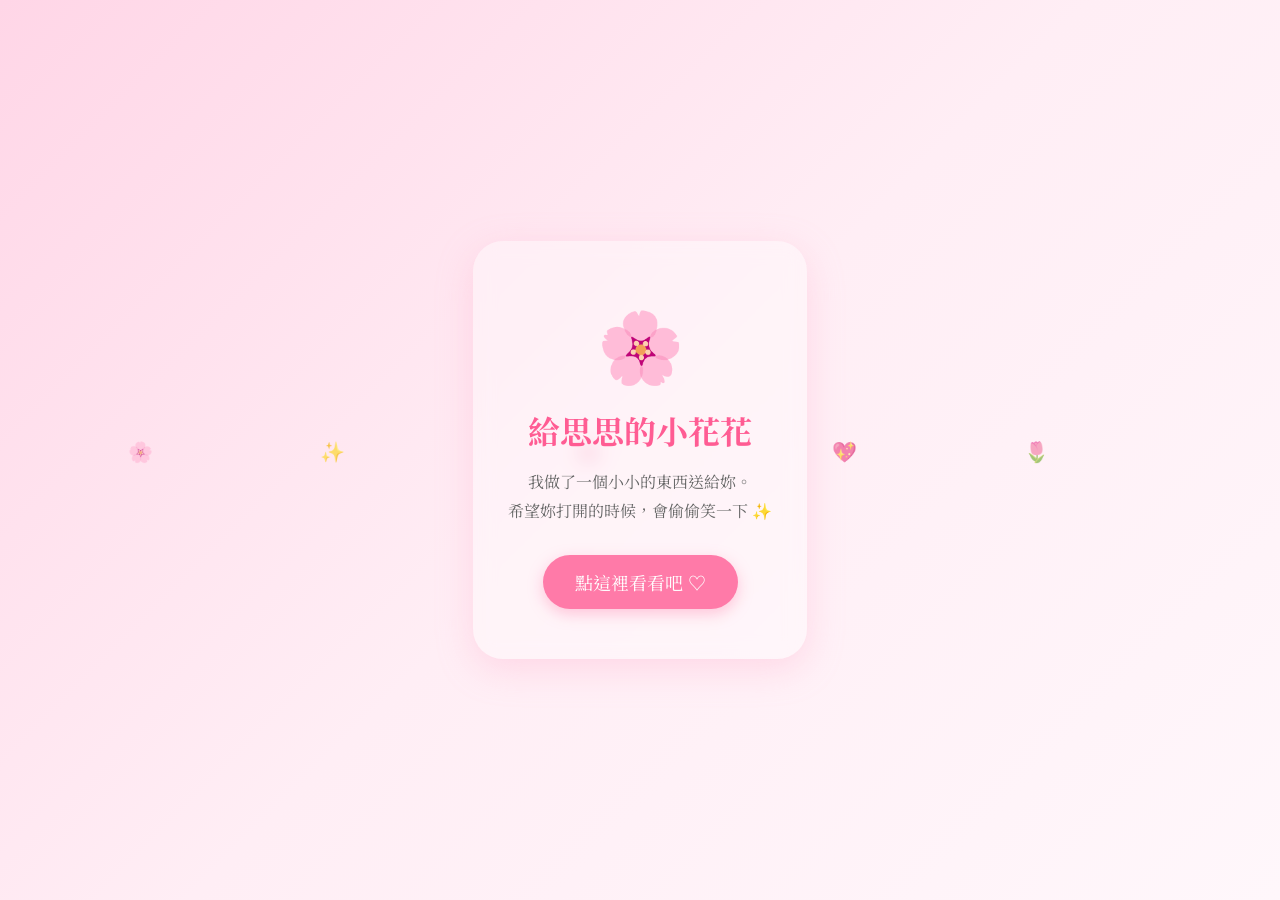
<file: index.html>
<!DOCTYPE html>
<html lang="zh-Hant">
<head>
    <meta charset="utf-8">
    <meta http-equiv="X-UA-Compatible" content="IE=edge">
    <title>給思思的一份小驚喜 ✨</title>

    <meta name="viewport" content="width=device-width, initial-scale=1">

    <!-- Font -->
    <link href="https://fonts.googleapis.com/css2?family=Noto+Serif+TC:wght@400;600&display=swap" rel="stylesheet">

    <style>
        *{
            margin:0;
            padding:0;
            box-sizing:border-box;
        }

        body{
            width:100%;
            height:100vh;
            display:flex;
            justify-content:center;
            align-items:center;
            background: linear-gradient(135deg, #ffd6e7, #ffeef5, #fff7fb);
            overflow:hidden;
            font-family: 'Noto Serif TC', serif;
        }

        .container{
            text-align:center;
            background: rgba(255,255,255,0.35);
            backdrop-filter: blur(10px);
            padding:50px 35px;
            border-radius:30px;
            box-shadow: 0 10px 35px rgba(255, 170, 200, 0.35);
            animation: fadeIn 1.5s ease;
        }

        .flower{
            font-size:70px;
            animation: float 3s ease-in-out infinite;
        }

        h1{
            color:#ff5c93;
            margin-top:15px;
            font-size:32px;
        }

        p{
            color:#666;
            margin-top:15px;
            font-size:16px;
            line-height:1.8;
        }

        .button{
            display:inline-block;
            margin-top:30px;
            padding:14px 32px;
            border-radius:50px;
            text-decoration:none;
            background:#ff7aa8;
            color:white;
            font-size:18px;
            transition:0.3s;
            box-shadow:0 5px 15px rgba(255,122,168,0.4);
        }

        .button:hover{
            transform:scale(1.08);
            background:#ff5c93;
        }

        @keyframes float{
            0%{
                transform:translateY(0px);
            }
            50%{
                transform:translateY(-10px);
            }
            100%{
                transform:translateY(0px);
            }
        }

        @keyframes fadeIn{
            from{
                opacity:0;
                transform:translateY(20px);
            }
            to{
                opacity:1;
                transform:translateY(0);
            }
        }

        .sparkle{
            position:absolute;
            font-size:20px;
            animation:sparkle 4s linear infinite;
            opacity:0.7;
        }

        @keyframes sparkle{
            0%{
                transform:translateY(100vh) scale(0.5);
                opacity:0;
            }
            30%{
                opacity:1;
            }
            100%{
                transform:translateY(-20vh) scale(1.2);
                opacity:0;
            }
        }
    </style>
</head>

<body>

    <!-- efek bunga -->
    <div class="sparkle" style="left:10%; animation-delay:0s;">🌸</div>
    <div class="sparkle" style="left:25%; animation-delay:1s;">✨</div>
    <div class="sparkle" style="left:45%; animation-delay:2s;">🌸</div>
    <div class="sparkle" style="left:65%; animation-delay:0.5s;">💖</div>
    <div class="sparkle" style="left:80%; animation-delay:1.5s;">🌷</div>

    <div class="container">
        <div class="flower">🌸</div>

        <h1>給思思的小花花</h1>

        <p>
            我做了一個小小的東西送給妳。<br>
            希望妳打開的時候，會偷偷笑一下 ✨
        </p>

        <a href="content2.html" class="button">
            點這裡看看吧 ♡
        </a>
    </div>

</body>
</html>
</file>
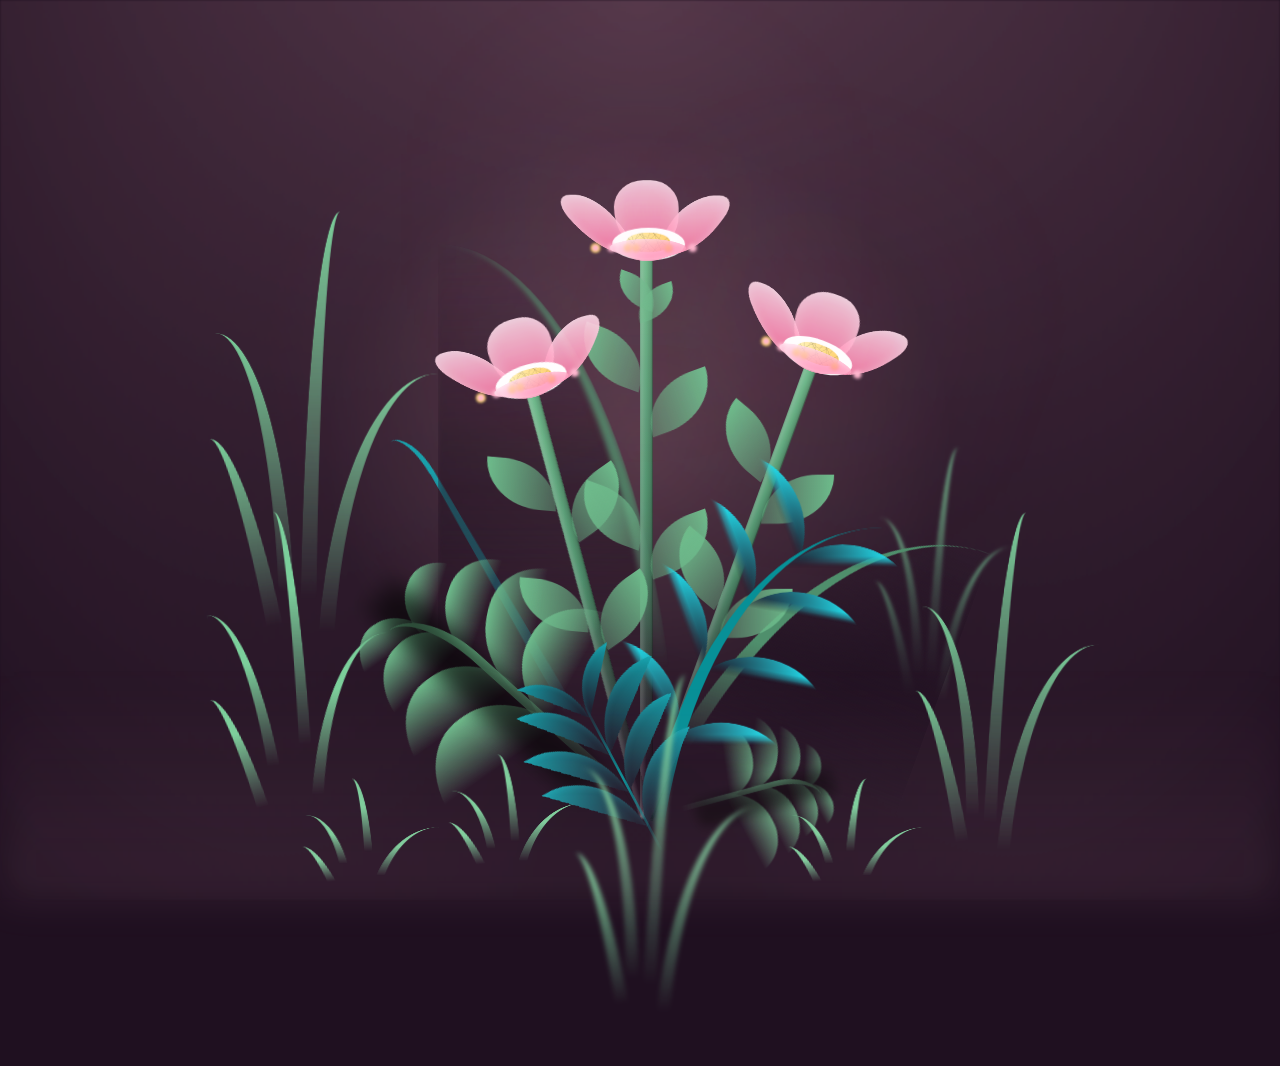
<file: content2.html>
<!DOCTYPE html>
<html lang="zh-Hant">
<head>
    <meta charset="UTF-8">
    <meta http-equiv="X-UA-Compatible" content="IE=edge">
    <meta name="viewport" content="width=device-width, initial-scale=1.0">
    <link rel="stylesheet" href="css.css">
    <title>思思的小花花:3</title>
</head>
<body class="not-loaded">
  <!-- Source code bunganya: https://codepen.io/mdusmanansari/pen/BamepLe -->
    <div class="night"></div>
    <div class="message-box">
          <audio id="bgm" loop>
    <source src="foryou.mp3" type="audio/mp3">
</audio>
</div>
    <div class="flowers">
      <div class="flower flower--1">
        <div class="flower__leafs flower__leafs--1">
          <div class="flower__leaf flower__leaf--1"></div>
          <div class="flower__leaf flower__leaf--2"></div>
          <div class="flower__leaf flower__leaf--3"></div>
          <div class="flower__leaf flower__leaf--4"></div>
          <div class="flower__white-circle"></div>
  
          <div class="flower__light flower__light--1"></div>
          <div class="flower__light flower__light--2"></div>
          <div class="flower__light flower__light--3"></div>
          <div class="flower__light flower__light--4"></div>
          <div class="flower__light flower__light--5"></div>
          <div class="flower__light flower__light--6"></div>
          <div class="flower__light flower__light--7"></div>
          <div class="flower__light flower__light--8"></div>
  
        </div>
        <div class="flower__line">
          <div class="flower__line__leaf flower__line__leaf--1"></div>
          <div class="flower__line__leaf flower__line__leaf--2"></div>
          <div class="flower__line__leaf flower__line__leaf--3"></div>
          <div class="flower__line__leaf flower__line__leaf--4"></div>
          <div class="flower__line__leaf flower__line__leaf--5"></div>
          <div class="flower__line__leaf flower__line__leaf--6"></div>
        </div>
      </div>
 
  <div class="stars"></div>
      <div class="flower flower--2">
        <div class="flower__leafs flower__leafs--2">
          <div class="flower__leaf flower__leaf--1"></div>
          <div class="flower__leaf flower__leaf--2"></div>
          <div class="flower__leaf flower__leaf--3"></div>
          <div class="flower__leaf flower__leaf--4"></div>
          <div class="flower__white-circle"></div>
  
          <div class="flower__light flower__light--1"></div>
          <div class="flower__light flower__light--2"></div>
          <div class="flower__light flower__light--3"></div>
          <div class="flower__light flower__light--4"></div>
          <div class="flower__light flower__light--5"></div>
          <div class="flower__light flower__light--6"></div>
          <div class="flower__light flower__light--7"></div>
          <div class="flower__light flower__light--8"></div>
  
        </div>
        <div class="flower__line">
          <div class="flower__line__leaf flower__line__leaf--1"></div>
          <div class="flower__line__leaf flower__line__leaf--2"></div>
          <div class="flower__line__leaf flower__line__leaf--3"></div>
          <div class="flower__line__leaf flower__line__leaf--4"></div>
        </div>
      </div>
  
      <div class="flower flower--3">
        <div class="flower__leafs flower__leafs--3">
          <div class="flower__leaf flower__leaf--1"></div>
          <div class="flower__leaf flower__leaf--2"></div>
          <div class="flower__leaf flower__leaf--3"></div>
          <div class="flower__leaf flower__leaf--4"></div>
          <div class="flower__white-circle"></div>
  
          <div class="flower__light flower__light--1"></div>
          <div class="flower__light flower__light--2"></div>
          <div class="flower__light flower__light--3"></div>
          <div class="flower__light flower__light--4"></div>
          <div class="flower__light flower__light--5"></div>
          <div class="flower__light flower__light--6"></div>
          <div class="flower__light flower__light--7"></div>
          <div class="flower__light flower__light--8"></div>
  
        </div>
        <div class="flower__line">
          <div class="flower__line__leaf flower__line__leaf--1"></div>
          <div class="flower__line__leaf flower__line__leaf--2"></div>
          <div class="flower__line__leaf flower__line__leaf--3"></div>
          <div class="flower__line__leaf flower__line__leaf--4"></div>
        </div>
      </div>
  
      <div class="grow-ans" style="--d:1.2s">
        <div class="flower__g-long">
          <div class="flower__g-long__top"></div>
          <div class="flower__g-long__bottom"></div>
        </div>
      </div>
  
      <div class="growing-grass">
        <div class="flower__grass flower__grass--1">
          <div class="flower__grass--top"></div>
          <div class="flower__grass--bottom"></div>
          <div class="flower__grass__leaf flower__grass__leaf--1"></div>
          <div class="flower__grass__leaf flower__grass__leaf--2"></div>
          <div class="flower__grass__leaf flower__grass__leaf--3"></div>
          <div class="flower__grass__leaf flower__grass__leaf--4"></div>
          <div class="flower__grass__leaf flower__grass__leaf--5"></div>
          <div class="flower__grass__leaf flower__grass__leaf--6"></div>
          <div class="flower__grass__leaf flower__grass__leaf--7"></div>
          <div class="flower__grass__leaf flower__grass__leaf--8"></div>
          <div class="flower__grass__overlay"></div>
        </div>
      </div>
  
      <div class="growing-grass">
        <div class="flower__grass flower__grass--2">
          <div class="flower__grass--top"></div>
          <div class="flower__grass--bottom"></div>
          <div class="flower__grass__leaf flower__grass__leaf--1"></div>
          <div class="flower__grass__leaf flower__grass__leaf--2"></div>
          <div class="flower__grass__leaf flower__grass__leaf--3"></div>
          <div class="flower__grass__leaf flower__grass__leaf--4"></div>
          <div class="flower__grass__leaf flower__grass__leaf--5"></div>
          <div class="flower__grass__leaf flower__grass__leaf--6"></div>
          <div class="flower__grass__leaf flower__grass__leaf--7"></div>
          <div class="flower__grass__leaf flower__grass__leaf--8"></div>
          <div class="flower__grass__overlay"></div>
        </div>
      </div>
  
      <div class="grow-ans" style="--d:2.4s">
        <div class="flower__g-right flower__g-right--1">
          <div class="leaf"></div>
        </div>
      </div>
  
      <div class="grow-ans" style="--d:2.8s">
        <div class="flower__g-right flower__g-right--2">
          <div class="leaf"></div>
        </div>
      </div>
  
      <div class="grow-ans" style="--d:2.8s">
        <div class="flower__g-front">
          <div class="flower__g-front__leaf-wrapper flower__g-front__leaf-wrapper--1">
            <div class="flower__g-front__leaf"></div>
          </div>
          <div class="flower__g-front__leaf-wrapper flower__g-front__leaf-wrapper--2">
            <div class="flower__g-front__leaf"></div>
          </div>
          <div class="flower__g-front__leaf-wrapper flower__g-front__leaf-wrapper--3">
            <div class="flower__g-front__leaf"></div>
          </div>
          <div class="flower__g-front__leaf-wrapper flower__g-front__leaf-wrapper--4">
            <div class="flower__g-front__leaf"></div>
          </div>
          <div class="flower__g-front__leaf-wrapper flower__g-front__leaf-wrapper--5">
            <div class="flower__g-front__leaf"></div>
          </div>
          <div class="flower__g-front__leaf-wrapper flower__g-front__leaf-wrapper--6">
            <div class="flower__g-front__leaf"></div>
          </div>
          <div class="flower__g-front__leaf-wrapper flower__g-front__leaf-wrapper--7">
            <div class="flower__g-front__leaf"></div>
          </div>
          <div class="flower__g-front__leaf-wrapper flower__g-front__leaf-wrapper--8">
            <div class="flower__g-front__leaf"></div>
          </div>
          <div class="flower__g-front__line"></div>
        </div>
      </div>
  
      <div class="grow-ans" style="--d:3.2s">
        <div class="flower__g-fr">
          <div class="leaf"></div>
          <div class="flower__g-fr__leaf flower__g-fr__leaf--1"></div>
          <div class="flower__g-fr__leaf flower__g-fr__leaf--2"></div>
          <div class="flower__g-fr__leaf flower__g-fr__leaf--3"></div>
          <div class="flower__g-fr__leaf flower__g-fr__leaf--4"></div>
          <div class="flower__g-fr__leaf flower__g-fr__leaf--5"></div>
          <div class="flower__g-fr__leaf flower__g-fr__leaf--6"></div>
          <div class="flower__g-fr__leaf flower__g-fr__leaf--7"></div>
          <div class="flower__g-fr__leaf flower__g-fr__leaf--8"></div>
        </div>
      </div>
  
      <div class="long-g long-g--0">
        <div class="grow-ans" style="--d:3s">
          <div class="leaf leaf--0"></div>
        </div>
        <div class="grow-ans" style="--d:2.2s">
          <div class="leaf leaf--1"></div>
        </div>
        <div class="grow-ans" style="--d:3.4s">
          <div class="leaf leaf--2"></div>
        </div>
        <div class="grow-ans" style="--d:3.6s">
          <div class="leaf leaf--3"></div>
        </div>
      </div>
  
      <div class="long-g long-g--1">
        <div class="grow-ans" style="--d:3.6s">
          <div class="leaf leaf--0"></div>
        </div>
        <div class="grow-ans" style="--d:3.8s">
          <div class="leaf leaf--1"></div>
        </div>
        <div class="grow-ans" style="--d:4s">
          <div class="leaf leaf--2"></div>
        </div>
        <div class="grow-ans" style="--d:4.2s">
          <div class="leaf leaf--3"></div>
        </div>
      </div>
  
      <div class="long-g long-g--2">
        <div class="grow-ans" style="--d:4s">
          <div class="leaf leaf--0"></div>
        </div>
        <div class="grow-ans" style="--d:4.2s">
          <div class="leaf leaf--1"></div>
        </div>
        <div class="grow-ans" style="--d:4.4s">
          <div class="leaf leaf--2"></div>
        </div>
        <div class="grow-ans" style="--d:4.6s">
          <div class="leaf leaf--3"></div>
        </div>
      </div>
  
      <div class="long-g long-g--3">
        <div class="grow-ans" style="--d:4s">
          <div class="leaf leaf--0"></div>
        </div>
        <div class="grow-ans" style="--d:4.2s">
          <div class="leaf leaf--1"></div>
        </div>
        <div class="grow-ans" style="--d:3s">
          <div class="leaf leaf--2"></div>
        </div>
        <div class="grow-ans" style="--d:3.6s">
          <div class="leaf leaf--3"></div>
        </div>
      </div>
  
      <div class="long-g long-g--4">
        <div class="grow-ans" style="--d:4s">
          <div class="leaf leaf--0"></div>
        </div>
        <div class="grow-ans" style="--d:4.2s">
          <div class="leaf leaf--1"></div>
        </div>
        <div class="grow-ans" style="--d:3s">
          <div class="leaf leaf--2"></div>
        </div>
        <div class="grow-ans" style="--d:3.6s">
          <div class="leaf leaf--3"></div>
        </div>
      </div>
  
      <div class="long-g long-g--5">
        <div class="grow-ans" style="--d:4s">
          <div class="leaf leaf--0"></div>
        </div>
        <div class="grow-ans" style="--d:4.2s">
          <div class="leaf leaf--1"></div>
        </div>
        <div class="grow-ans" style="--d:3s">
          <div class="leaf leaf--2"></div>
        </div>
        <div class="grow-ans" style="--d:3.6s">
          <div class="leaf leaf--3"></div>
        </div>
      </div>
  
      <div class="long-g long-g--6">
        <div class="grow-ans" style="--d:4.2s">
          <div class="leaf leaf--0"></div>
        </div>
        <div class="grow-ans" style="--d:4.4s">
          <div class="leaf leaf--1"></div>
        </div>
        <div class="grow-ans" style="--d:4.6s">
          <div class="leaf leaf--2"></div>
        </div>
        <div class="grow-ans" style="--d:4.8s">
          <div class="leaf leaf--3"></div>
        </div>
      </div>
  
      <div class="long-g long-g--7">
        <div class="grow-ans" style="--d:3s">
          <div class="leaf leaf--0"></div>
        </div>
        <div class="grow-ans" style="--d:3.2s">
          <div class="leaf leaf--1"></div>
        </div>
        <div class="grow-ans" style="--d:3.5s">
          <div class="leaf leaf--2"></div>
        </div>
        <div class="grow-ans" style="--d:3.6s">
          <div class="leaf leaf--3"></div>
        </div>
      </div>
    </div>
    <div class="message-box" id="messageBox">
    <p id="typing-text"></p>

    <button id="hideBtn">
        關掉訊息 🌸
    </button>
</div>

<button id="showBtn">
    💌 再看一次
</button>
    <script src="main.js"></script>
  </body>
</html>
</file>
<file: css.css>
*,
*::after,
*::before {
  padding: 0;
  margin: 0;
  box-sizing: border-box;
}

:root {
  --dark-color: #1f1020;
  --pink-main: #ff7aa8;
  --pink-light: #ffd6e7;
  --pink-glow: #ffb7cf;
  --green-stem: #6dbb8b;
  --green-dark: #4f8f6c;
}

body {
  display: flex;
  align-items: flex-end;
  justify-content: center;
  min-height: 100vh;
  background-color: var(--dark-color);
  overflow: hidden;
  perspective: 1000px;
}

.night {
  position: fixed;
  left: 50%;
  top: 0;
  transform: translateX(-50%);
  width: 100%;
  height: 100%;
  filter: blur(0.1vmin);
  background-image: radial-gradient(ellipse at top, transparent 0%, var(--dark-color)),
radial-gradient(ellipse at bottom, var(--dark-color), rgba(255, 183, 207, 0.35));
background:
radial-gradient(circle at center, rgba(255,182,193,0.18) 0%, transparent 40%),
radial-gradient(ellipse at top, transparent 0%, var(--dark-color)),
radial-gradient(ellipse at bottom, var(--dark-color), rgba(255, 183, 207, 0.35));
}
body::after{
  content:"";
  position:absolute;
  bottom:0;
  width:100%;
  height:25%;
  background:linear-gradient(to top,
    rgba(255,183,207,0.08),
    transparent);
  filter:blur(20px);
}
.stars{
  position:absolute;
  width:100%;
  height:100%;
  background-image:
    radial-gradient(2px 2px at 20% 30%, #fff, transparent),
    radial-gradient(2px 2px at 70% 20%, #ffd6e7, transparent),
    radial-gradient(1px 1px at 40% 70%, #fff, transparent),
    radial-gradient(2px 2px at 90% 40%, #ffb7cf, transparent),
    radial-gradient(1px 1px at 10% 80%, #fff, transparent);
  opacity:0.5;
}
.flowers {
  position: relative;
  transform: scale(0.9);
  transition: transform 2s ease;
}
.flowers.move-left{
  transform: translateX(-220px) scale(0.9);
}

.flower {
  position: absolute;
  bottom: 10vmin;
  transform-origin: bottom center;
  z-index: 10;
  --fl-speed: 0.8s;
}
.flower--1 {
  -webkit-animation: moving-flower-1 4s linear infinite;
          animation: moving-flower-1 4s linear infinite;
}
.flower--1 .flower__line {
  height: 70vmin;
  -webkit-animation-delay: 0.3s;
          animation-delay: 0.3s;
}
.flower--1 .flower__line__leaf--1 {
  -webkit-animation: blooming-leaf-right var(--fl-speed) 1.6s backwards;
          animation: blooming-leaf-right var(--fl-speed) 1.6s backwards;
}
.flower--1 .flower__line__leaf--2 {
  -webkit-animation: blooming-leaf-right var(--fl-speed) 1.4s backwards;
          animation: blooming-leaf-right var(--fl-speed) 1.4s backwards;
}
.flower--1 .flower__line__leaf--3 {
  -webkit-animation: blooming-leaf-left var(--fl-speed) 1.2s backwards;
          animation: blooming-leaf-left var(--fl-speed) 1.2s backwards;
}
.flower--1 .flower__line__leaf--4 {
  -webkit-animation: blooming-leaf-left var(--fl-speed) 1s backwards;
          animation: blooming-leaf-left var(--fl-speed) 1s backwards;
}
.flower--1 .flower__line__leaf--5 {
  -webkit-animation: blooming-leaf-right var(--fl-speed) 1.8s backwards;
          animation: blooming-leaf-right var(--fl-speed) 1.8s backwards;
}
.flower--1 .flower__line__leaf--6 {
  -webkit-animation: blooming-leaf-left var(--fl-speed) 2s backwards;
          animation: blooming-leaf-left var(--fl-speed) 2s backwards;
}
.flower--2 {
  left: 50%;
  transform: rotate(20deg);
  -webkit-animation: moving-flower-2 4s linear infinite;
          animation: moving-flower-2 4s linear infinite;
}
.flower--2 .flower__line {
  height: 60vmin;
  -webkit-animation-delay: 0.6s;
          animation-delay: 0.6s;
}
.flower--2 .flower__line__leaf--1 {
  -webkit-animation: blooming-leaf-right var(--fl-speed) 1.9s backwards;
          animation: blooming-leaf-right var(--fl-speed) 1.9s backwards;
}
.flower--2 .flower__line__leaf--2 {
  -webkit-animation: blooming-leaf-right var(--fl-speed) 1.7s backwards;
          animation: blooming-leaf-right var(--fl-speed) 1.7s backwards;
}
.flower--2 .flower__line__leaf--3 {
  -webkit-animation: blooming-leaf-left var(--fl-speed) 1.5s backwards;
          animation: blooming-leaf-left var(--fl-speed) 1.5s backwards;
}
.flower--2 .flower__line__leaf--4 {
  -webkit-animation: blooming-leaf-left var(--fl-speed) 1.3s backwards;
          animation: blooming-leaf-left var(--fl-speed) 1.3s backwards;
}
.flower--3 {
  left: 50%;
  transform: rotate(-15deg);
  -webkit-animation: moving-flower-3 4s linear infinite;
          animation: moving-flower-3 4s linear infinite;
}
.flower--3 .flower__line {
  -webkit-animation-delay: 0.9s;
          animation-delay: 0.9s;
}
.flower--3 .flower__line__leaf--1 {
  -webkit-animation: blooming-leaf-right var(--fl-speed) 2.5s backwards;
          animation: blooming-leaf-right var(--fl-speed) 2.5s backwards;
}
.flower--3 .flower__line__leaf--2 {
  -webkit-animation: blooming-leaf-right var(--fl-speed) 2.3s backwards;
          animation: blooming-leaf-right var(--fl-speed) 2.3s backwards;
}
.flower--3 .flower__line__leaf--3 {
  -webkit-animation: blooming-leaf-left var(--fl-speed) 2.1s backwards;
          animation: blooming-leaf-left var(--fl-speed) 2.1s backwards;
}
.flower--3 .flower__line__leaf--4 {
  -webkit-animation: blooming-leaf-left var(--fl-speed) 1.9s backwards;
          animation: blooming-leaf-left var(--fl-speed) 1.9s backwards;
}
.flower__leafs {
  position: relative;
  -webkit-animation: blooming-flower 2s backwards;
          animation: blooming-flower 2s backwards;
}
.flower__leafs--1 {
  -webkit-animation-delay: 1.1s;
          animation-delay: 1.1s;
}
.flower__leafs--2 {
  -webkit-animation-delay: 1.4s;
          animation-delay: 1.4s;
}
.flower__leafs--3 {
  -webkit-animation-delay: 1.7s;
          animation-delay: 1.7s;
}
.flower__leafs::after {
  content: "";
  position: absolute;
  left: 0;
  top: 0;
  transform: translate(-50%, -100%);
  width: 8vmin;
  height: 8vmin;
  background-color: var(--pink-glow);
  filter: blur(15vmin);
opacity:0.7;
}
.flower__leaf {
  position: absolute;
  bottom: 0;
  left: 50%;
  width: 8vmin;
  height: 11vmin;
  border-radius: 51% 49% 47% 53%/44% 45% 55% 69%;
  background-color: var(--pink-light);
background-image: linear-gradient(to top, var(--pink-main), var(--pink-light));
  transform-origin: bottom center;
  opacity: 0.9;
  box-shadow: inset 0 0 2vmin rgba(255, 255, 255, 0.5);
}
.flower__leaf--1 {
  transform: translate(-10%, 1%) rotateY(40deg) rotateX(-50deg);
}
.flower__leaf--2 {
  transform: translate(-50%, -4%) rotateX(40deg);
}
.flower__leaf--3 {
  transform: translate(-90%, 0%) rotateY(45deg) rotateX(50deg);
}
.flower__leaf--4 {
  width: 8vmin;
  height: 8vmin;
  transform-origin: bottom left;
  border-radius: 4vmin 10vmin 4vmin 4vmin;
  transform: translate(0%, 18%) rotateX(70deg) rotate(-43deg);
  background-image: linear-gradient(to top, var(--pink-main), var(--pink-light));
  z-index: 1;
  opacity: 0.8;
}
.flower__white-circle {
  position: absolute;
  left: -3.5vmin;
  top: -3vmin;
  width: 9vmin;
  height: 4vmin;
  border-radius: 50%;
  background-color: #fff;
}
.flower__white-circle::after {
  content: "";
  position: absolute;
  left: 50%;
  top: 45%;
  transform: translate(-50%, -50%);
  width: 60%;
  height: 60%;
  border-radius: inherit;
  background-image: repeating-linear-gradient(135deg, rgba(0, 0, 0, 0.03) 0px, rgba(0, 0, 0, 0.03) 1px, transparent 1px, transparent 12px), repeating-linear-gradient(45deg, rgba(0, 0, 0, 0.03) 0px, rgba(0, 0, 0, 0.03) 1px, transparent 1px, transparent 12px), repeating-linear-gradient(67.5deg, rgba(0, 0, 0, 0.03) 0px, rgba(0, 0, 0, 0.03) 1px, transparent 1px, transparent 12px), repeating-linear-gradient(135deg, rgba(0, 0, 0, 0.03) 0px, rgba(0, 0, 0, 0.03) 1px, transparent 1px, transparent 12px), repeating-linear-gradient(45deg, rgba(0, 0, 0, 0.03) 0px, rgba(0, 0, 0, 0.03) 1px, transparent 1px, transparent 12px), repeating-linear-gradient(112.5deg, rgba(0, 0, 0, 0.03) 0px, rgba(0, 0, 0, 0.03) 1px, transparent 1px, transparent 12px), repeating-linear-gradient(112.5deg, rgba(0, 0, 0, 0.03) 0px, rgba(0, 0, 0, 0.03) 1px, transparent 1px, transparent 12px), repeating-linear-gradient(45deg, rgba(0, 0, 0, 0.03) 0px, rgba(0, 0, 0, 0.03) 1px, transparent 1px, transparent 12px), repeating-linear-gradient(22.5deg, rgba(0, 0, 0, 0.03) 0px, rgba(0, 0, 0, 0.03) 1px, transparent 1px, transparent 12px), repeating-linear-gradient(45deg, rgba(0, 0, 0, 0.03) 0px, rgba(0, 0, 0, 0.03) 1px, transparent 1px, transparent 12px), repeating-linear-gradient(22.5deg, rgba(0, 0, 0, 0.03) 0px, rgba(0, 0, 0, 0.03) 1px, transparent 1px, transparent 12px), repeating-linear-gradient(135deg, rgba(0, 0, 0, 0.03) 0px, rgba(0, 0, 0, 0.03) 1px, transparent 1px, transparent 12px), repeating-linear-gradient(157.5deg, rgba(0, 0, 0, 0.03) 0px, rgba(0, 0, 0, 0.03) 1px, transparent 1px, transparent 12px), repeating-linear-gradient(67.5deg, rgba(0, 0, 0, 0.03) 0px, rgba(0, 0, 0, 0.03) 1px, transparent 1px, transparent 12px), repeating-linear-gradient(67.5deg, rgba(0, 0, 0, 0.03) 0px, rgba(0, 0, 0, 0.03) 1px, transparent 1px, transparent 12px), linear-gradient(90deg, #fff4b8, #ffd36e);
}
.flower__line {
  height: 55vmin;
  width: 1.5vmin;
  background-image: linear-gradient(to left, rgba(0, 0, 0, 0.2), transparent, rgba(255, 255, 255, 0.2)), linear-gradient(to top, transparent 10%, var(--green-dark), var(--green-stem));
  box-shadow: inset 0 0 2px rgba(0, 0, 0, 0.5);
  -webkit-animation: grow-flower-tree 4s backwards;
          animation: grow-flower-tree 4s backwards;
}
.flower__line__leaf {
  --w: 7vmin;
  --h: calc(var(--w) + 2vmin);
  position: absolute;
  top: 20%;
  left: 90%;
  width: var(--w);
  height: var(--h);
  border-top-right-radius: var(--h);
  border-bottom-left-radius: var(--h);
  background-image: linear-gradient(to top, rgba(109, 187, 139, 0.4), var(--green-stem));
}
.flower__line__leaf--1 {
  transform: rotate(70deg) rotateY(30deg);
}
.flower__line__leaf--2 {
  top: 45%;
  transform: rotate(70deg) rotateY(30deg);
}
.flower__line__leaf--3, .flower__line__leaf--4, .flower__line__leaf--6 {
  border-top-right-radius: 0;
  border-bottom-left-radius: 0;
  border-top-left-radius: var(--h);
  border-bottom-right-radius: var(--h);
  left: -460%;
  top: 12%;
  transform: rotate(-70deg) rotateY(30deg);
}
.flower__line__leaf--4 {
  top: 40%;
}
.flower__line__leaf--5 {
  top: 0;
  transform-origin: left;
  transform: rotate(70deg) rotateY(30deg) scale(0.6);
}
.flower__line__leaf--6 {
  top: -2%;
  left: -450%;
  transform-origin: right;
  transform: rotate(-70deg) rotateY(30deg) scale(0.6);
}
.flower__light {
  position: absolute;
  bottom: 0vmin;
  width: 1vmin;
  height: 1vmin;
  background-color: rgb(255, 251, 0);
  border-radius: 50%;
  filter: blur(0.2vmin);
  -webkit-animation: light-ans 4s linear infinite backwards;
          animation: light-ans 4s linear infinite backwards;
}
.flower__light:nth-child(odd) {
  background-color: var(--pink-glow);
}
.flower__light--1 {
  left: -2vmin;
  -webkit-animation-delay: 1s;
          animation-delay: 1s;
}
.flower__light--2 {
  left: 3vmin;
  -webkit-animation-delay: 0.5s;
          animation-delay: 0.5s;
}
.flower__light--3 {
  left: -6vmin;
  -webkit-animation-delay: 0.3s;
          animation-delay: 0.3s;
}
.flower__light--4 {
  left: 6vmin;
  -webkit-animation-delay: 0.9s;
          animation-delay: 0.9s;
}
.flower__light--5 {
  left: -1vmin;
  -webkit-animation-delay: 1.5s;
          animation-delay: 1.5s;
}
.flower__light--6 {
  left: -4vmin;
  -webkit-animation-delay: 3s;
          animation-delay: 3s;
}
.flower__light--7 {
  left: 3vmin;
  -webkit-animation-delay: 2s;
          animation-delay: 2s;
}
.flower__light--8 {
  left: -6vmin;
  -webkit-animation-delay: 3.5s;
          animation-delay: 3.5s;
}
.flower__grass {
  --c: var(--green-stem);
  --line-w: 1.5vmin;
  position: absolute;
  bottom: 12vmin;
  left: -7vmin;
  display: flex;
  flex-direction: column;
  align-items: flex-end;
  z-index: 20;
  transform-origin: bottom center;
  transform: rotate(-48deg) rotateY(40deg);
}
.flower__grass--1 {
  -webkit-animation: moving-grass 2s linear infinite;
          animation: moving-grass 2s linear infinite;
}
.flower__grass--2 {
  left: 2vmin;
  bottom: 10vmin;
  transform: scale(0.5) rotate(75deg) rotateX(10deg) rotateY(-200deg);
  opacity: 0.8;
  z-index: 0;
  -webkit-animation: moving-grass--2 1.5s linear infinite;
          animation: moving-grass--2 1.5s linear infinite;
}
.flower__grass--top {
  width: 7vmin;
  height: 10vmin;
  border-top-right-radius: 100%;
  border-right: var(--line-w) solid var(--c);
  transform-origin: bottom center;
  transform: rotate(-2deg);
}
.flower__grass--bottom {
  margin-top: -2px;
  width: var(--line-w);
  height: 25vmin;
  background-image: linear-gradient(to top, transparent, var(--c));
}
.flower__grass__leaf {
  --size: 10vmin;
  position: absolute;
  width: calc(var(--size) * 2.1);
  height: var(--size);
  border-top-left-radius: var(--size);
  border-top-right-radius: var(--size);
  background-image: linear-gradient(to top, transparent, transparent 30%, var(--c));
  z-index: 100;
}
.flower__grass__leaf--1 {
  top: -6%;
  left: 30%;
  --size: 6vmin;
  transform: rotate(-20deg);
  -webkit-animation: growing-grass-ans--1 2s 2.6s backwards;
          animation: growing-grass-ans--1 2s 2.6s backwards;
}
@-webkit-keyframes growing-grass-ans--1 {
  0% {
    transform-origin: bottom left;
    transform: rotate(-20deg) scale(0);
  }
}
@keyframes growing-grass-ans--1 {
  0% {
    transform-origin: bottom left;
    transform: rotate(-20deg) scale(0);
  }
}
.flower__grass__leaf--2 {
  top: -5%;
  left: -110%;
  --size: 6vmin;
  transform: rotate(10deg);
  -webkit-animation: growing-grass-ans--2 2s 2.4s linear backwards;
          animation: growing-grass-ans--2 2s 2.4s linear backwards;
}
@-webkit-keyframes growing-grass-ans--2 {
  0% {
    transform-origin: bottom right;
    transform: rotate(10deg) scale(0);
  }
}
@keyframes growing-grass-ans--2 {
  0% {
    transform-origin: bottom right;
    transform: rotate(10deg) scale(0);
  }
}
.flower__grass__leaf--3 {
  top: 5%;
  left: 60%;
  --size: 8vmin;
  transform: rotate(-18deg) rotateX(-20deg);
  -webkit-animation: growing-grass-ans--3 2s 2.2s linear backwards;
          animation: growing-grass-ans--3 2s 2.2s linear backwards;
}
@-webkit-keyframes growing-grass-ans--3 {
  0% {
    transform-origin: bottom left;
    transform: rotate(-18deg) rotateX(-20deg) scale(0);
  }
}
@keyframes growing-grass-ans--3 {
  0% {
    transform-origin: bottom left;
    transform: rotate(-18deg) rotateX(-20deg) scale(0);
  }
}
.flower__grass__leaf--4 {
  top: 6%;
  left: -135%;
  --size: 8vmin;
  transform: rotate(2deg);
  -webkit-animation: growing-grass-ans--4 2s 2s linear backwards;
          animation: growing-grass-ans--4 2s 2s linear backwards;
}
@-webkit-keyframes growing-grass-ans--4 {
  0% {
    transform-origin: bottom right;
    transform: rotate(2deg) scale(0);
  }
}
@keyframes growing-grass-ans--4 {
  0% {
    transform-origin: bottom right;
    transform: rotate(2deg) scale(0);
  }
}
.flower__grass__leaf--5 {
  top: 20%;
  left: 60%;
  --size: 10vmin;
  transform: rotate(-24deg) rotateX(-20deg);
  -webkit-animation: growing-grass-ans--5 2s 1.8s linear backwards;
          animation: growing-grass-ans--5 2s 1.8s linear backwards;
}
@-webkit-keyframes growing-grass-ans--5 {
  0% {
    transform-origin: bottom left;
    transform: rotate(-24deg) rotateX(-20deg) scale(0);
  }
}
@keyframes growing-grass-ans--5 {
  0% {
    transform-origin: bottom left;
    transform: rotate(-24deg) rotateX(-20deg) scale(0);
  }
}
.flower__grass__leaf--6 {
  top: 22%;
  left: -180%;
  --size: 10vmin;
  transform: rotate(10deg);
  -webkit-animation: growing-grass-ans--6 2s 1.6s linear backwards;
          animation: growing-grass-ans--6 2s 1.6s linear backwards;
}
@-webkit-keyframes growing-grass-ans--6 {
  0% {
    transform-origin: bottom right;
    transform: rotate(10deg) scale(0);
  }
}
@keyframes growing-grass-ans--6 {
  0% {
    transform-origin: bottom right;
    transform: rotate(10deg) scale(0);
  }
}
.flower__grass__leaf--7 {
  top: 39%;
  left: 70%;
  --size: 10vmin;
  transform: rotate(-10deg);
  -webkit-animation: growing-grass-ans--7 2s 1.4s linear backwards;
          animation: growing-grass-ans--7 2s 1.4s linear backwards;
}
@-webkit-keyframes growing-grass-ans--7 {
  0% {
    transform-origin: bottom left;
    transform: rotate(-10deg) scale(0);
  }
}
@keyframes growing-grass-ans--7 {
  0% {
    transform-origin: bottom left;
    transform: rotate(-10deg) scale(0);
  }
}
.flower__grass__leaf--8 {
  top: 40%;
  left: -215%;
  --size: 11vmin;
  transform: rotate(10deg);
  -webkit-animation: growing-grass-ans--8 2s 1.2s linear backwards;
          animation: growing-grass-ans--8 2s 1.2s linear backwards;
}
@-webkit-keyframes growing-grass-ans--8 {
  0% {
    transform-origin: bottom right;
    transform: rotate(10deg) scale(0);
  }
}
@keyframes growing-grass-ans--8 {
  0% {
    transform-origin: bottom right;
    transform: rotate(10deg) scale(0);
  }
}
.flower__grass__overlay {
  position: absolute;
  top: -10%;
  right: 0%;
  width: 100%;
  height: 100%;
  background-color: rgba(0, 0, 0, 0.6);
  filter: blur(1.5vmin);
  z-index: 100;
}
.flower__g-long {
  --w: 2vmin;
  --h: 6vmin;
  --c: #159faa;
  position: absolute;
  bottom: 10vmin;
  left: -3vmin;
  transform-origin: bottom center;
  transform: rotate(-30deg) rotateY(-20deg);
  display: flex;
  flex-direction: column;
  align-items: flex-end;
  -webkit-animation: flower-g-long-ans 3s linear infinite;
          animation: flower-g-long-ans 3s linear infinite;
}
@-webkit-keyframes flower-g-long-ans {
  0%, 100% {
    transform: rotate(-30deg) rotateY(-20deg);
  }
  50% {
    transform: rotate(-32deg) rotateY(-20deg);
  }
}
@keyframes flower-g-long-ans {
  0%, 100% {
    transform: rotate(-30deg) rotateY(-20deg);
  }
  50% {
    transform: rotate(-32deg) rotateY(-20deg);
  }
}
.flower__g-long__top {
  top: calc(var(--h) * -1);
  width: calc(var(--w) + 1vmin);
  height: var(--h);
  border-top-right-radius: 100%;
  border-right: 0.7vmin solid var(--c);
  transform: translate(-0.7vmin, 1vmin);
}
.flower__g-long__bottom {
  width: var(--w);
  height: 50vmin;
  transform-origin: bottom center;
  background-image: linear-gradient(to top, transparent 30%, var(--c));
  box-shadow: inset 0 0 2px rgba(0, 0, 0, 0.5);
  -webkit-clip-path: polygon(35% 0, 65% 1%, 100% 100%, 0% 100%);
          clip-path: polygon(35% 0, 65% 1%, 100% 100%, 0% 100%);
}
.flower__g-right {
  position: absolute;
  bottom: 6vmin;
  left: -2vmin;
  transform-origin: bottom left;
  transform: rotate(20deg);
}
.flower__g-right .leaf {
  width: 30vmin;
  height: 50vmin;
  border-top-left-radius: 100%;
  border-left: 2vmin solid var(--green-dark);
  background-image: linear-gradient(to bottom, transparent, var(--dark-color) 60%);
  -webkit-mask-image: linear-gradient(to top, transparent 30%, #079097 60%);
}
.flower__g-right--1 {
  -webkit-animation: flower-g-right-ans 2.5s linear infinite;
          animation: flower-g-right-ans 2.5s linear infinite;
}
.flower__g-right--2 {
  left: 5vmin;
  transform: rotateY(-180deg);
  -webkit-animation: flower-g-right-ans--2 3s linear infinite;
          animation: flower-g-right-ans--2 3s linear infinite;
}
.flower__g-right--2 .leaf {
  height: 75vmin;
  filter: blur(0.3vmin);
  opacity: 0.8;
}
@-webkit-keyframes flower-g-right-ans {
  0%, 100% {
    transform: rotate(20deg);
  }
  50% {
    transform: rotate(24deg) rotateX(-20deg);
  }
}
@keyframes flower-g-right-ans {
  0%, 100% {
    transform: rotate(20deg);
  }
  50% {
    transform: rotate(24deg) rotateX(-20deg);
  }
}
@-webkit-keyframes flower-g-right-ans--2 {
  0%, 100% {
    transform: rotateY(-180deg) rotate(0deg) rotateX(-20deg);
  }
  50% {
    transform: rotateY(-180deg) rotate(6deg) rotateX(-20deg);
  }
}
@keyframes flower-g-right-ans--2 {
  0%, 100% {
    transform: rotateY(-180deg) rotate(0deg) rotateX(-20deg);
  }
  50% {
    transform: rotateY(-180deg) rotate(6deg) rotateX(-20deg);
  }
}
.flower__g-front {
  position: absolute;
  bottom: 6vmin;
  left: 2.5vmin;
  z-index: 100;
  transform-origin: bottom center;
  transform: rotate(-28deg) rotateY(30deg) scale(1.04);
  -webkit-animation: flower__g-front-ans 2s linear infinite;
          animation: flower__g-front-ans 2s linear infinite;
}
@-webkit-keyframes flower__g-front-ans {
  0%, 100% {
    transform: rotate(-28deg) rotateY(30deg) scale(1.04);
  }
  50% {
    transform: rotate(-35deg) rotateY(40deg) scale(1.04);
  }
}
@keyframes flower__g-front-ans {
  0%, 100% {
    transform: rotate(-28deg) rotateY(30deg) scale(1.04);
  }
  50% {
    transform: rotate(-35deg) rotateY(40deg) scale(1.04);
  }
}
.flower__g-front__line {
  width: 0.3vmin;
  height: 20vmin;
  background-image: linear-gradient(to top, transparent, #079097, transparent 100%);
  position: relative;
}
.flower__g-front__leaf-wrapper {
  position: absolute;
  top: 0;
  left: 0;
  transform-origin: bottom left;
  transform: rotate(10deg);
}
.flower__g-front__leaf-wrapper:nth-child(even) {
  left: 0vmin;
  transform: rotateY(-180deg) rotate(5deg);
  -webkit-animation: flower__g-front__leaf-left-ans 1s ease-in backwards;
          animation: flower__g-front__leaf-left-ans 1s ease-in backwards;
}
.flower__g-front__leaf-wrapper:nth-child(odd) {
  -webkit-animation: flower__g-front__leaf-ans 1s ease-in backwards;
          animation: flower__g-front__leaf-ans 1s ease-in backwards;
}
.flower__g-front__leaf-wrapper--1 {
  top: -8vmin;
  transform: scale(0.7);
  -webkit-animation: flower__g-front__leaf-ans 1s 5.5s ease-in backwards !important;
          animation: flower__g-front__leaf-ans 1s 5.5s ease-in backwards !important;
}
.flower__g-front__leaf-wrapper--2 {
  top: -8vmin;
  transform: rotateY(-180deg) scale(0.7) !important;
  -webkit-animation: flower__g-front__leaf-left-ans-2 1s 4.6s ease-in backwards !important;
          animation: flower__g-front__leaf-left-ans-2 1s 4.6s ease-in backwards !important;
}
.flower__g-front__leaf-wrapper--3 {
  top: -3vmin;
  -webkit-animation: flower__g-front__leaf-ans 1s 4.6s ease-in backwards;
          animation: flower__g-front__leaf-ans 1s 4.6s ease-in backwards;
}
.flower__g-front__leaf-wrapper--4 {
  top: -3vmin;
  transform: rotateY(-180deg) scale(0.9) !important;
  -webkit-animation: flower__g-front__leaf-left-ans-2 1s 4.6s ease-in backwards !important;
          animation: flower__g-front__leaf-left-ans-2 1s 4.6s ease-in backwards !important;
}
@-webkit-keyframes flower__g-front__leaf-left-ans-2 {
  0% {
    transform: rotateY(-180deg) scale(0);
  }
}
@keyframes flower__g-front__leaf-left-ans-2 {
  0% {
    transform: rotateY(-180deg) scale(0);
  }
}
.flower__g-front__leaf-wrapper--5, .flower__g-front__leaf-wrapper--6 {
  top: 2vmin;
}
.flower__g-front__leaf-wrapper--7, .flower__g-front__leaf-wrapper--8 {
  top: 6.5vmin;
}
.flower__g-front__leaf-wrapper--2 {
  -webkit-animation-delay: 5.2s !important;
          animation-delay: 5.2s !important;
}
.flower__g-front__leaf-wrapper--3 {
  -webkit-animation-delay: 4.9s !important;
          animation-delay: 4.9s !important;
}
.flower__g-front__leaf-wrapper--5 {
  -webkit-animation-delay: 4.3s !important;
          animation-delay: 4.3s !important;
}
.flower__g-front__leaf-wrapper--6 {
  -webkit-animation-delay: 4.1s !important;
          animation-delay: 4.1s !important;
}
.flower__g-front__leaf-wrapper--7 {
  -webkit-animation-delay: 3.8s !important;
          animation-delay: 3.8s !important;
}
.flower__g-front__leaf-wrapper--8 {
  -webkit-animation-delay: 3.5s !important;
          animation-delay: 3.5s !important;
}
@-webkit-keyframes flower__g-front__leaf-ans {
  0% {
    transform: rotate(10deg) scale(0);
  }
}
@keyframes flower__g-front__leaf-ans {
  0% {
    transform: rotate(10deg) scale(0);
  }
}
@-webkit-keyframes flower__g-front__leaf-left-ans {
  0% {
    transform: rotateY(-180deg) rotate(5deg) scale(0);
  }
}
@keyframes flower__g-front__leaf-left-ans {
  0% {
    transform: rotateY(-180deg) rotate(5deg) scale(0);
  }
}
.flower__g-front__leaf {
  width: 10vmin;
  height: 10vmin;
  border-radius: 100% 0% 0% 100%/100% 100% 0% 0%;
  box-shadow: inset 0 2px 1vmin hsla(184deg, 97%, 58%, 0.2);
  background-image: linear-gradient(to bottom left, transparent, var(--dark-color)), linear-gradient(to bottom right, #159faa 50%, transparent 50%, transparent);
  -webkit-mask-image: linear-gradient(to bottom right, #159faa 50%, transparent 50%, transparent);
  mask-image: linear-gradient(to bottom right, #159faa 50%, transparent 50%, transparent);
}
.flower__g-fr {
  position: absolute;
  bottom: -4vmin;
  left: vmin;
  transform-origin: bottom left;
  z-index: 10;
  -webkit-animation: flower__g-fr-ans 2s linear infinite;
          animation: flower__g-fr-ans 2s linear infinite;
}
@-webkit-keyframes flower__g-fr-ans {
  0%, 100% {
    transform: rotate(2deg);
  }
  50% {
    transform: rotate(4deg);
  }
}
@keyframes flower__g-fr-ans {
  0%, 100% {
    transform: rotate(2deg);
  }
  50% {
    transform: rotate(4deg);
  }
}
.flower__g-fr .leaf {
  width: 30vmin;
  height: 50vmin;
  border-top-left-radius: 100%;
  border-left: 2vmin solid #079097;
  -webkit-mask-image: linear-gradient(to top, transparent 25%, #079097 50%);
  position: relative;
  z-index: 1;
}
.flower__g-fr__leaf {
  position: absolute;
  top: 0;
  left: 0;
  width: 10vmin;
  height: 10vmin;
  border-radius: 100% 0% 0% 100%/100% 100% 0% 0%;
  box-shadow: inset 0 2px 1vmin hsla(184deg, 97%, 58%, 0.2);
  background-image: linear-gradient(to bottom left, transparent, var(--dark-color) 98%), linear-gradient(to bottom right, #23f0ff 45%, transparent 50%, transparent);
  -webkit-mask-image: linear-gradient(135deg, #159faa 40%, transparent 50%, transparent);
}
.flower__g-fr__leaf--1 {
  left: 20vmin;
  transform: rotate(45deg);
  -webkit-animation: flower__g-fr-leaft-ans-1 0.5s 5.2s linear backwards;
          animation: flower__g-fr-leaft-ans-1 0.5s 5.2s linear backwards;
}
@-webkit-keyframes flower__g-fr-leaft-ans-1 {
  0% {
    transform-origin: left;
    transform: rotate(45deg) scale(0);
  }
}
@keyframes flower__g-fr-leaft-ans-1 {
  0% {
    transform-origin: left;
    transform: rotate(45deg) scale(0);
  }
}
.flower__g-fr__leaf--2 {
  left: 12vmin;
  top: -7vmin;
  transform: rotate(25deg) rotateY(-180deg);
  -webkit-animation: flower__g-fr-leaft-ans-6 0.5s 5s linear backwards;
          animation: flower__g-fr-leaft-ans-6 0.5s 5s linear backwards;
}
.flower__g-fr__leaf--3 {
  left: 15vmin;
  top: 6vmin;
  transform: rotate(55deg);
  -webkit-animation: flower__g-fr-leaft-ans-5 0.5s 4.8s linear backwards;
          animation: flower__g-fr-leaft-ans-5 0.5s 4.8s linear backwards;
}
.flower__g-fr__leaf--4 {
  left: 6vmin;
  top: -2vmin;
  transform: rotate(25deg) rotateY(-180deg);
  -webkit-animation: flower__g-fr-leaft-ans-6 0.5s 4.6s linear backwards;
          animation: flower__g-fr-leaft-ans-6 0.5s 4.6s linear backwards;
}
.flower__g-fr__leaf--5 {
  left: 10vmin;
  top: 14vmin;
  transform: rotate(55deg);
  -webkit-animation: flower__g-fr-leaft-ans-5 0.5s 4.4s linear backwards;
          animation: flower__g-fr-leaft-ans-5 0.5s 4.4s linear backwards;
}
@-webkit-keyframes flower__g-fr-leaft-ans-5 {
  0% {
    transform-origin: left;
    transform: rotate(55deg) scale(0);
  }
}
@keyframes flower__g-fr-leaft-ans-5 {
  0% {
    transform-origin: left;
    transform: rotate(55deg) scale(0);
  }
}
.flower__g-fr__leaf--6 {
  left: 0vmin;
  top: 6vmin;
  transform: rotate(25deg) rotateY(-180deg);
  -webkit-animation: flower__g-fr-leaft-ans-6 0.5s 4.2s linear backwards;
          animation: flower__g-fr-leaft-ans-6 0.5s 4.2s linear backwards;
}
@-webkit-keyframes flower__g-fr-leaft-ans-6 {
  0% {
    transform-origin: right;
    transform: rotate(25deg) rotateY(-180deg) scale(0);
  }
}
@keyframes flower__g-fr-leaft-ans-6 {
  0% {
    transform-origin: right;
    transform: rotate(25deg) rotateY(-180deg) scale(0);
  }
}
.flower__g-fr__leaf--7 {
  left: 5vmin;
  top: 22vmin;
  transform: rotate(45deg);
  -webkit-animation: flower__g-fr-leaft-ans-7 0.5s 4s linear backwards;
          animation: flower__g-fr-leaft-ans-7 0.5s 4s linear backwards;
}
@-webkit-keyframes flower__g-fr-leaft-ans-7 {
  0% {
    transform-origin: left;
    transform: rotate(45deg) scale(0);
  }
}
@keyframes flower__g-fr-leaft-ans-7 {
  0% {
    transform-origin: left;
    transform: rotate(45deg) scale(0);
  }
}
.flower__g-fr__leaf--8 {
  left: -4vmin;
  top: 15vmin;
  transform: rotate(15deg) rotateY(-180deg);
  -webkit-animation: flower__g-fr-leaft-ans-8 0.5s 3.8s linear backwards;
          animation: flower__g-fr-leaft-ans-8 0.5s 3.8s linear backwards;
}
@-webkit-keyframes flower__g-fr-leaft-ans-8 {
  0% {
    transform-origin: right;
    transform: rotate(15deg) rotateY(-180deg) scale(0);
  }
}
@keyframes flower__g-fr-leaft-ans-8 {
  0% {
    transform-origin: right;
    transform: rotate(15deg) rotateY(-180deg) scale(0);
  }
}

.long-g {
  position: absolute;
  bottom: 25vmin;
  left: -42vmin;
  transform-origin: bottom left;
}
.long-g--1 {
  bottom: 0vmin;
  transform: scale(0.8) rotate(-5deg);
}
.long-g--1 .leaf {
  -webkit-mask-image: linear-gradient(to top, transparent 40%, #079097 80%) !important;
}
.long-g--1 .leaf--1 {
  --w: 5vmin;
  --h: 60vmin;
  left: -2vmin;
  transform: rotate(3deg) rotateY(-180deg);
}
.long-g--2, .long-g--3 {
  bottom: -3vmin;
  left: -35vmin;
  transform-origin: center;
  transform: scale(0.6) rotateX(60deg);
}
.long-g--2 .leaf, .long-g--3 .leaf {
  -webkit-mask-image: linear-gradient(to top, transparent 50%, #079097 80%) !important;
}
.long-g--2 .leaf--1, .long-g--3 .leaf--1 {
  left: -1vmin;
  transform: rotateY(-180deg);
}
.long-g--3 {
  left: -17vmin;
  bottom: 0vmin;
}
.long-g--3 .leaf {
  -webkit-mask-image: linear-gradient(to top, transparent 40%, #079097 80%) !important;
}
.long-g--4 {
  left: 25vmin;
  bottom: -3vmin;
  transform-origin: center;
  transform: scale(0.6) rotateX(60deg);
}
.long-g--4 .leaf {
  -webkit-mask-image: linear-gradient(to top, transparent 50%, #079097 80%) !important;
}
.long-g--5 {
  left: 42vmin;
  bottom: 0vmin;
  transform: scale(0.8) rotate(2deg);
}
.long-g--6 {
  left: 0vmin;
  bottom: -20vmin;
  z-index: 100;
  filter: blur(0.3vmin);
  transform: scale(0.8) rotate(2deg);
}
.long-g--7 {
  left: 35vmin;
  bottom: 20vmin;
  z-index: -1;
  filter: blur(0.3vmin);
  transform: scale(0.6) rotate(2deg);
  opacity: 0.7;
}
.long-g .leaf {
  --w: 15vmin;
  --h: 40vmin;
  --c: #7bcf9b;
  position: absolute;
  bottom: 0;
  width: var(--w);
  height: var(--h);
  border-top-left-radius: 100%;
  border-left: 2vmin solid var(--c);
  -webkit-mask-image: linear-gradient(to top, transparent 20%, var(--dark-color));
  transform-origin: bottom center;
}
.long-g .leaf--0 {
  left: 2vmin;
  -webkit-animation: leaf-ans-1 4s linear infinite;
          animation: leaf-ans-1 4s linear infinite;
}
.long-g .leaf--1 {
  --w: 5vmin;
  --h: 60vmin;
  -webkit-animation: leaf-ans-1 4s linear infinite;
          animation: leaf-ans-1 4s linear infinite;
}
.long-g .leaf--2 {
  --w: 10vmin;
  --h: 40vmin;
  left: -0.5vmin;
  bottom: 5vmin;
  transform-origin: bottom left;
  transform: rotateY(-180deg);
  -webkit-animation: leaf-ans-2 3s linear infinite;
          animation: leaf-ans-2 3s linear infinite;
}
.long-g .leaf--3 {
  --w: 5vmin;
  --h: 30vmin;
  left: -1vmin;
  bottom: 3.2vmin;
  transform-origin: bottom left;
  transform: rotate(-10deg) rotateY(-180deg);
  -webkit-animation: leaf-ans-3 3s linear infinite;
          animation: leaf-ans-3 3s linear infinite;
}

@-webkit-keyframes leaf-ans-1 {
  0%, 100% {
    transform: rotate(-5deg) scale(1);
  }
  50% {
    transform: rotate(5deg) scale(1.1);
  }
}

@keyframes leaf-ans-1 {
  0%, 100% {
    transform: rotate(-5deg) scale(1);
  }
  50% {
    transform: rotate(5deg) scale(1.1);
  }
}
@-webkit-keyframes leaf-ans-2 {
  0%, 100% {
    transform: rotateY(-180deg) rotate(5deg);
  }
  50% {
    transform: rotateY(-180deg) rotate(0deg) scale(1.1);
  }
}
@keyframes leaf-ans-2 {
  0%, 100% {
    transform: rotateY(-180deg) rotate(5deg);
  }
  50% {
    transform: rotateY(-180deg) rotate(0deg) scale(1.1);
  }
}
@-webkit-keyframes leaf-ans-3 {
  0%, 100% {
    transform: rotate(-10deg) rotateY(-180deg);
  }
  50% {
    transform: rotate(-20deg) rotateY(-180deg);
  }
}
@keyframes leaf-ans-3 {
  0%, 100% {
    transform: rotate(-10deg) rotateY(-180deg);
  }
  50% {
    transform: rotate(-20deg) rotateY(-180deg);
  }
}
.grow-ans {
  -webkit-animation: grow-ans 2s var(--d) backwards;
          animation: grow-ans 2s var(--d) backwards;
}

@-webkit-keyframes grow-ans {
  0% {
    transform: scale(0);
    opacity: 0;
  }
}

@keyframes grow-ans {
  0% {
    transform: scale(0);
    opacity: 0;
  }
}
@-webkit-keyframes light-ans {
  0% {
    opacity: 0;
    transform: translateY(0vmin);
  }
  25% {
    opacity: 1;
    transform: translateY(-5vmin) translateX(-2vmin);
  }
  50% {
    opacity: 1;
    transform: translateY(-15vmin) translateX(2vmin);
    filter: blur(0.2vmin);
  }
  75% {
    transform: translateY(-20vmin) translateX(-2vmin);
    filter: blur(0.2vmin);
  }
  100% {
    transform: translateY(-30vmin);
    opacity: 0;
    filter: blur(1vmin);
  }
}
@keyframes light-ans {
  0% {
    opacity: 0;
    transform: translateY(0vmin);
  }
  25% {
    opacity: 1;
    transform: translateY(-5vmin) translateX(-2vmin);
  }
  50% {
    opacity: 1;
    transform: translateY(-15vmin) translateX(2vmin);
    filter: blur(0.2vmin);
  }
  75% {
    transform: translateY(-20vmin) translateX(-2vmin);
    filter: blur(0.2vmin);
  }
  100% {
    transform: translateY(-30vmin);
    opacity: 0;
    filter: blur(1vmin);
  }
}
@-webkit-keyframes moving-flower-1 {
  0%, 100% {
    transform: rotate(2deg);
  }
  50% {
    transform: rotate(-2deg);
  }
}
@keyframes moving-flower-1 {
  0%, 100% {
    transform: rotate(2deg);
  }
  50% {
    transform: rotate(-2deg);
  }
}
@-webkit-keyframes moving-flower-2 {
  0%, 100% {
    transform: rotate(18deg);
  }
  50% {
    transform: rotate(14deg);
  }
}
@keyframes moving-flower-2 {
  0%, 100% {
    transform: rotate(18deg);
  }
  50% {
    transform: rotate(14deg);
  }
}
@-webkit-keyframes moving-flower-3 {
  0%, 100% {
    transform: rotate(-18deg);
  }
  50% {
    transform: rotate(-20deg) rotateY(-10deg);
  }
}
@keyframes moving-flower-3 {
  0%, 100% {
    transform: rotate(-18deg);
  }
  50% {
    transform: rotate(-20deg) rotateY(-10deg);
  }
}
@-webkit-keyframes blooming-leaf-right {
  0% {
    transform-origin: left;
    transform: rotate(70deg) rotateY(30deg) scale(0);
  }
}
@keyframes blooming-leaf-right {
  0% {
    transform-origin: left;
    transform: rotate(70deg) rotateY(30deg) scale(0);
  }
}
@-webkit-keyframes blooming-leaf-left {
  0% {
    transform-origin: right;
    transform: rotate(-70deg) rotateY(30deg) scale(0);
  }
}
@keyframes blooming-leaf-left {
  0% {
    transform-origin: right;
    transform: rotate(-70deg) rotateY(30deg) scale(0);
  }
}
@-webkit-keyframes grow-flower-tree {
  0% {
    height: 0;
    border-radius: 1vmin;
  }
}
@keyframes grow-flower-tree {
  0% {
    height: 0;
    border-radius: 1vmin;
  }
}
@-webkit-keyframes blooming-flower {
  0% {
    transform: scale(0);
  }
}
@keyframes blooming-flower {
  0% {
    transform: scale(0);
  }
}
@-webkit-keyframes moving-grass {
  0%, 100% {
    transform: rotate(-48deg) rotateY(40deg);
  }
  50% {
    transform: rotate(-50deg) rotateY(40deg);
  }
}
@keyframes moving-grass {
  0%, 100% {
    transform: rotate(-48deg) rotateY(40deg);
  }
  50% {
    transform: rotate(-50deg) rotateY(40deg);
  }
}
@-webkit-keyframes moving-grass--2 {
  0%, 100% {
    transform: scale(0.5) rotate(75deg) rotateX(10deg) rotateY(-200deg);
  }
  50% {
    transform: scale(0.5) rotate(79deg) rotateX(10deg) rotateY(-200deg);
  }
}
@keyframes moving-grass--2 {
  0%, 100% {
    transform: scale(0.5) rotate(75deg) rotateX(10deg) rotateY(-200deg);
  }
  50% {
    transform: scale(0.5) rotate(79deg) rotateX(10deg) rotateY(-200deg);
  }
}
.growing-grass {
  -webkit-animation: growing-grass-ans 1s 2s backwards;
          animation: growing-grass-ans 1s 2s backwards;
}

@-webkit-keyframes growing-grass-ans {
  0% {
    transform: scale(0);
  }
}

@keyframes growing-grass-ans {
  0% {
    transform: scale(0);
  }
}

.message-box{
will-change: transform, opacity;
    position:absolute;

    top:50%;
    left:50%;

    transform:
      translate(-50%, -50%)
      scale(0.8);

    width:70%;
    max-width:700px;

    height:70vh;

    padding:35px;

    background:rgba(255,255,255,0.08);

    backdrop-filter:blur(14px);

    border:1px solid rgba(255,255,255,0.15);

    border-radius:28px;

    box-shadow:
      0 0 40px rgba(255,183,207,0.12);

    color:#ffe3ee;

    opacity:0;

    overflow-y:auto;

    line-height:2;
    font-size:20px;

    transition:
      opacity 1.2s ease,
      transform 1.2s ease;

    z-index:999;

    pointer-events:none;
}
.message-box::-webkit-scrollbar{
  width:8px;
}

.message-box::-webkit-scrollbar-track{
  background:transparent;
}

.message-box::-webkit-scrollbar-thumb{
  background:rgba(255,255,255,0.2);
  border-radius:20px;
}
.message-box.show{

    opacity:1;

    transform:
      translate(-50%, -50%)
      scale(1);

    pointer-events:auto;
}
#typing-text{

    color:#ffe3ee;

    opacity:1;

    white-space:pre-wrap;

    word-break:break-word;

    position:relative;

    z-index:1001;

    text-shadow:
      0 0 8px rgba(255,220,232,0.15);
}
#typing-text::after{
  content:"|";
  animation:blink 0.8s infinite;
  color:#ffdce8;
}

#hideBtn,
#showBtn{

    margin-top:25px;

    padding:12px 22px;

    border:none;

    border-radius:999px;

    background:rgba(255,255,255,0.12);

    color:#ffe3ee;

    font-size:16px;

    cursor:pointer;

    backdrop-filter:blur(10px);

    transition:0.3s ease;
}

#hideBtn:hover,
#showBtn:hover{

    background:rgba(255,255,255,0.2);

    transform:scale(1.05);
}
#showBtn{

    position:absolute;

    bottom:5%;
    left:50%;

    transform:translateX(-50%);

    opacity:0;

    pointer-events:none;

    transition:1s ease;

    z-index:1000;
}

#showBtn.show{

    opacity:1;

    pointer-events:auto;
}
@keyframes blink{
  50%{
    opacity:0;
  }
}
.love-text {
  position:absolute;
  top:10%;
  left:50%;
  transform:translateX(-50%);
  color:#ffd6e7;
  font-size:2rem;
  letter-spacing:4px;
  text-shadow:0 0 10px rgba(255,183,207,0.8);
  animation: floatText 3s ease-in-out infinite;
  z-index:999;
}

@keyframes floatText{
  0%,100%{
    transform:translateX(-50%) translateY(0);
  }
  50%{
    transform:translateX(-50%) translateY(-10px);
  }
}
.not-loaded * {
  -webkit-animation-play-state: paused !important;
          animation-play-state: paused !important;
}/*# sourceMappingURL=main.css.map */

@media screen and (max-width:768px){

    .message-box{

        width:90%;
        height:65vh;

        padding:22px;

        font-size:15px;

        line-height:1.9;

        border-radius:22px;
    }

    .love-text{
        font-size:1.3rem;
        top:6%;
    }

    #hideBtn,
    #showBtn{

        font-size:14px;

        padding:10px 18px;
    }
}
</file>
